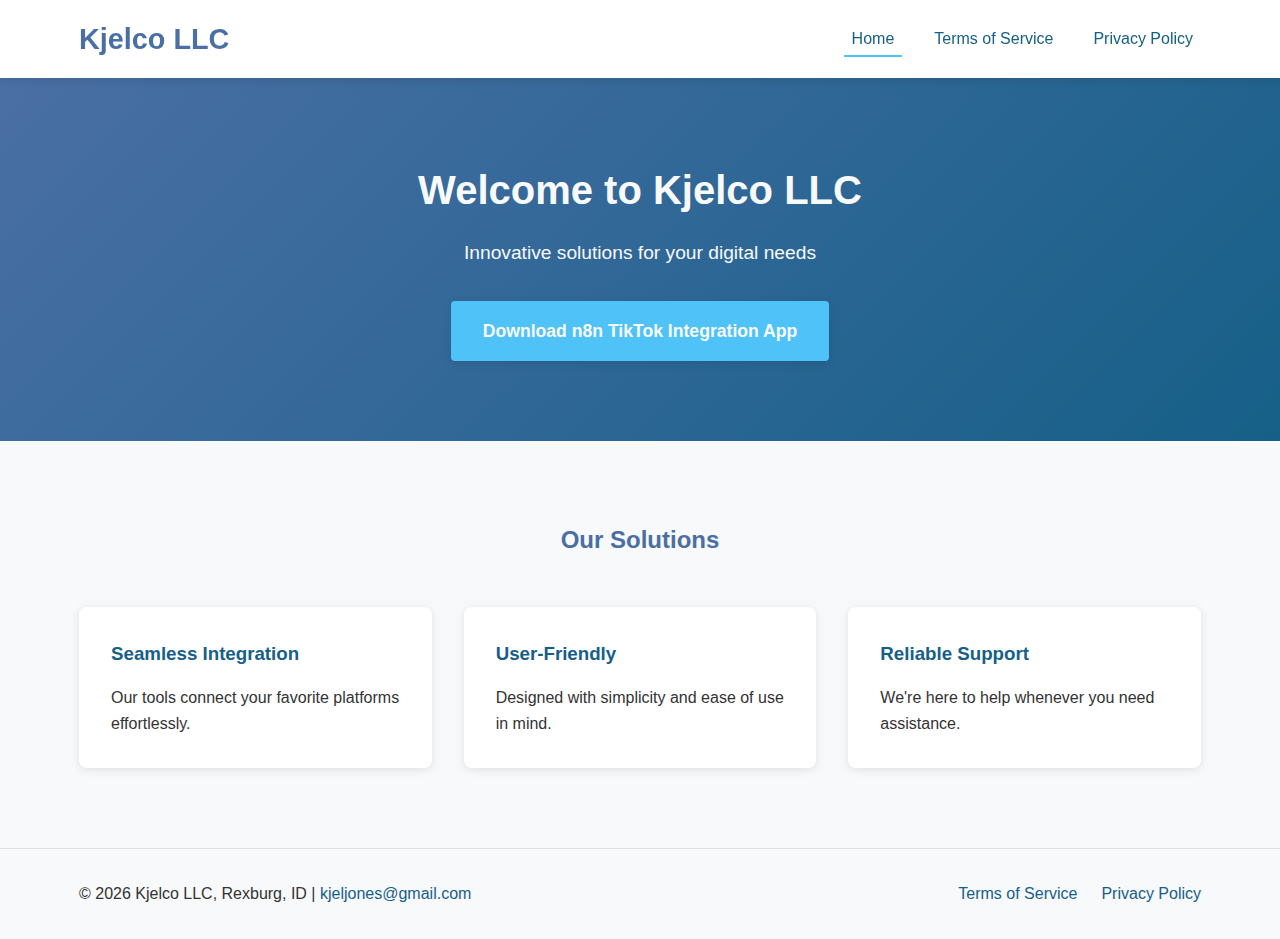
<file: index.html>
<!-- website/index.html -->
<!DOCTYPE html>
<html lang="en">
<head>
    <meta charset="UTF-8">
    <meta name="viewport" content="width=device-width, initial-scale=1.0">
    <title>Kjelco LLC - Home</title>
    <link rel="stylesheet" href="css/style.css">
</head>
<body>
    <header>
        <div class="container">
            <h1>Kjelco LLC</h1>
            <nav>
                <ul>
                    <li><a href="index.html" class="active">Home</a></li>
                    <li><a href="terms.html">Terms of Service</a></li>
                    <li><a href="privacy.html">Privacy Policy</a></li>
                </ul>
            </nav>
        </div>
    </header>

    <main>
        <section class="hero">
            <div class="container">
                <h2>Welcome to Kjelco LLC</h2>
                <p>Innovative solutions for your digital needs</p>
                <a href="downloads/n8n-tiktok-integration.zip" class="btn download-btn" download>
                    <span>Download n8n TikTok Integration App</span>
                </a>
            </div>
        </section>

        <section class="features">
            <div class="container">
                <h2>Our Solutions</h2>
                <div class="feature-grid">
                    <div class="feature-card">
                        <h3>Seamless Integration</h3>
                        <p>Our tools connect your favorite platforms effortlessly.</p>
                    </div>
                    <div class="feature-card">
                        <h3>User-Friendly</h3>
                        <p>Designed with simplicity and ease of use in mind.</p>
                    </div>
                    <div class="feature-card">
                        <h3>Reliable Support</h3>
                        <p>We're here to help whenever you need assistance.</p>
                    </div>
                </div>
            </div>
        </section>
    </main>

    <footer>
        <div class="container">
            <p>&copy; 2023 Kjelco LLC, Rexburg, ID | <a href="mailto:kjeljones@gmail.com">kjeljones@gmail.com</a></p>
            <div class="footer-links">
                <a href="terms.html">Terms of Service</a>
                <a href="privacy.html">Privacy Policy</a>
            </div>
        </div>
    </footer>

    <script src="js/main.js"></script>
</body>
</html>
</file>
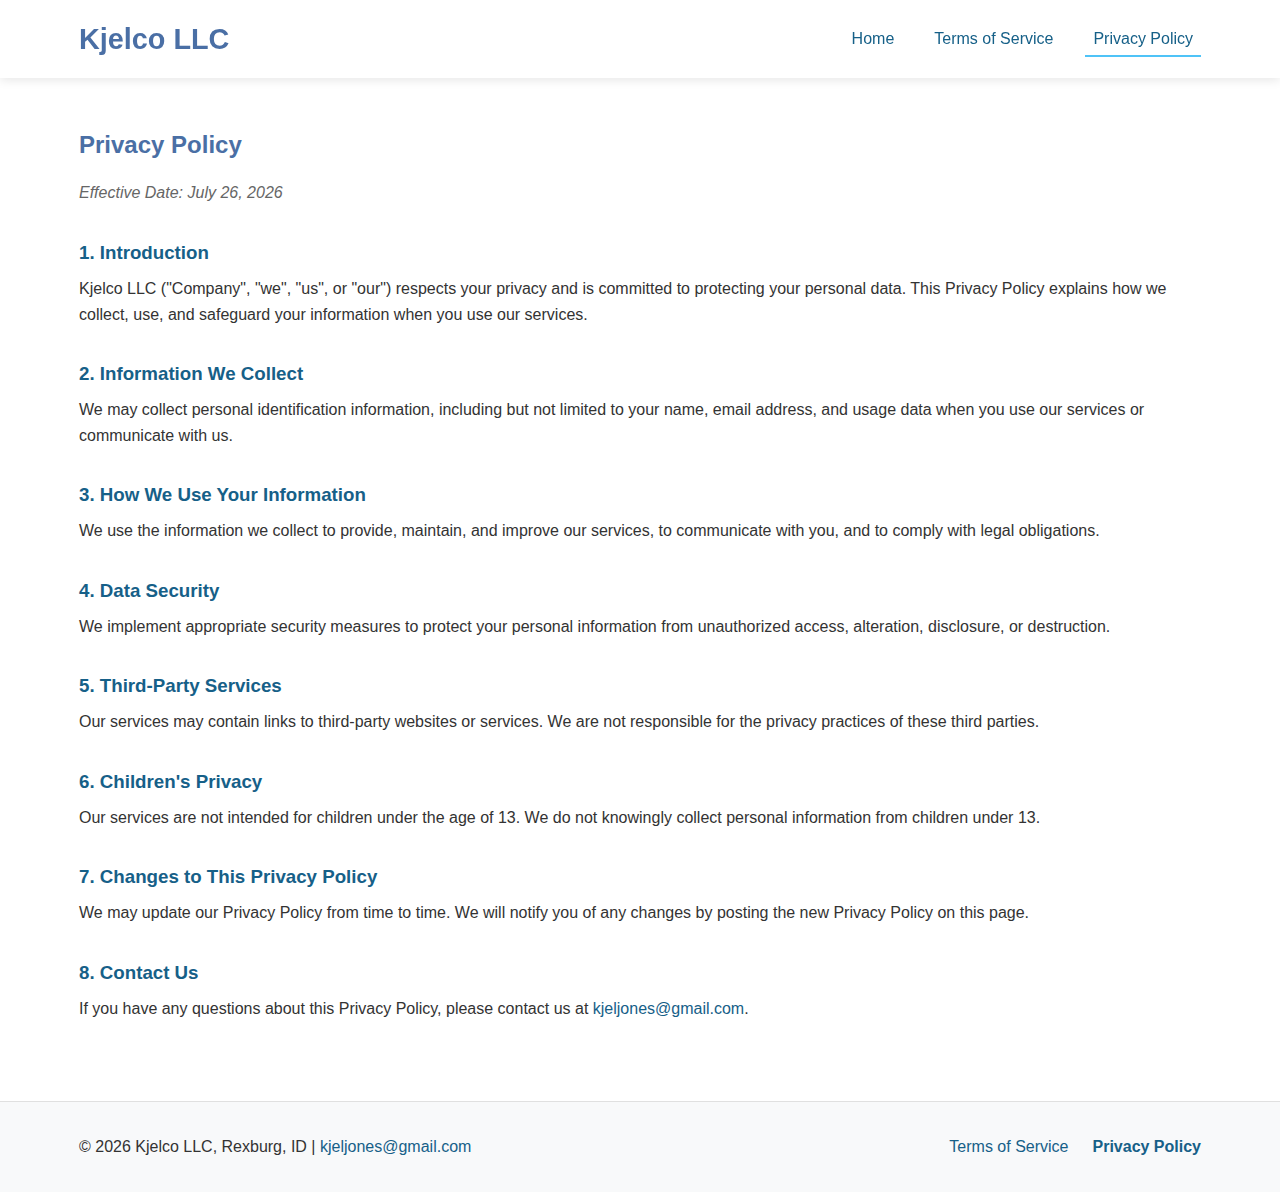
<file: privacy.html>
<!-- website/privacy.html -->
<!DOCTYPE html>
<html lang="en">
<head>
    <meta charset="UTF-8">
    <meta name="viewport" content="width=device-width, initial-scale=1.0">
    <title>Kjelco LLC - Privacy Policy</title>
    <link rel="stylesheet" href="css/style.css">
</head>
<body>
    <header>
        <div class="container">
            <h1>Kjelco LLC</h1>
            <nav>
                <ul>
                    <li><a href="index.html">Home</a></li>
                    <li><a href="terms.html">Terms of Service</a></li>
                    <li><a href="privacy.html" class="active">Privacy Policy</a></li>
                </ul>
            </nav>
        </div>
    </header>

    <main>
        <section class="legal-content">
            <div class="container">
                <h2>Privacy Policy</h2>
                <p class="effective-date">Effective Date: <span id="current-date"></span></p>
                
                <div class="legal-section">
                    <h3>1. Introduction</h3>
                    <p>Kjelco LLC ("Company", "we", "us", or "our") respects your privacy and is committed to protecting your personal data. This Privacy Policy explains how we collect, use, and safeguard your information when you use our services.</p>
                </div>
                
                <div class="legal-section">
                    <h3>2. Information We Collect</h3>
                    <p>We may collect personal identification information, including but not limited to your name, email address, and usage data when you use our services or communicate with us.</p>
                </div>
                
                <div class="legal-section">
                    <h3>3. How We Use Your Information</h3>
                    <p>We use the information we collect to provide, maintain, and improve our services, to communicate with you, and to comply with legal obligations.</p>
                </div>
                
                <div class="legal-section">
                    <h3>4. Data Security</h3>
                    <p>We implement appropriate security measures to protect your personal information from unauthorized access, alteration, disclosure, or destruction.</p>
                </div>
                
                <div class="legal-section">
                    <h3>5. Third-Party Services</h3>
                    <p>Our services may contain links to third-party websites or services. We are not responsible for the privacy practices of these third parties.</p>
                </div>
                
                <div class="legal-section">
                    <h3>6. Children's Privacy</h3>
                    <p>Our services are not intended for children under the age of 13. We do not knowingly collect personal information from children under 13.</p>
                </div>
                
                <div class="legal-section">
                    <h3>7. Changes to This Privacy Policy</h3>
                    <p>We may update our Privacy Policy from time to time. We will notify you of any changes by posting the new Privacy Policy on this page.</p>
                </div>
                
                <div class="legal-section">
                    <h3>8. Contact Us</h3>
                    <p>If you have any questions about this Privacy Policy, please contact us at <a href="mailto:kjeljones@gmail.com">kjeljones@gmail.com</a>.</p>
                </div>
            </div>
        </section>
    </main>

    <footer>
        <div class="container">
            <p>&copy; 2023 Kjelco LLC, Rexburg, ID | <a href="mailto:kjeljones@gmail.com">kjeljones@gmail.com</a></p>
            <div class="footer-links">
                <a href="terms.html">Terms of Service</a>
                <a href="privacy.html" class="active">Privacy Policy</a>
            </div>
        </div>
    </footer>

    <script src="js/main.js"></script>
</body>
</html>
</file>
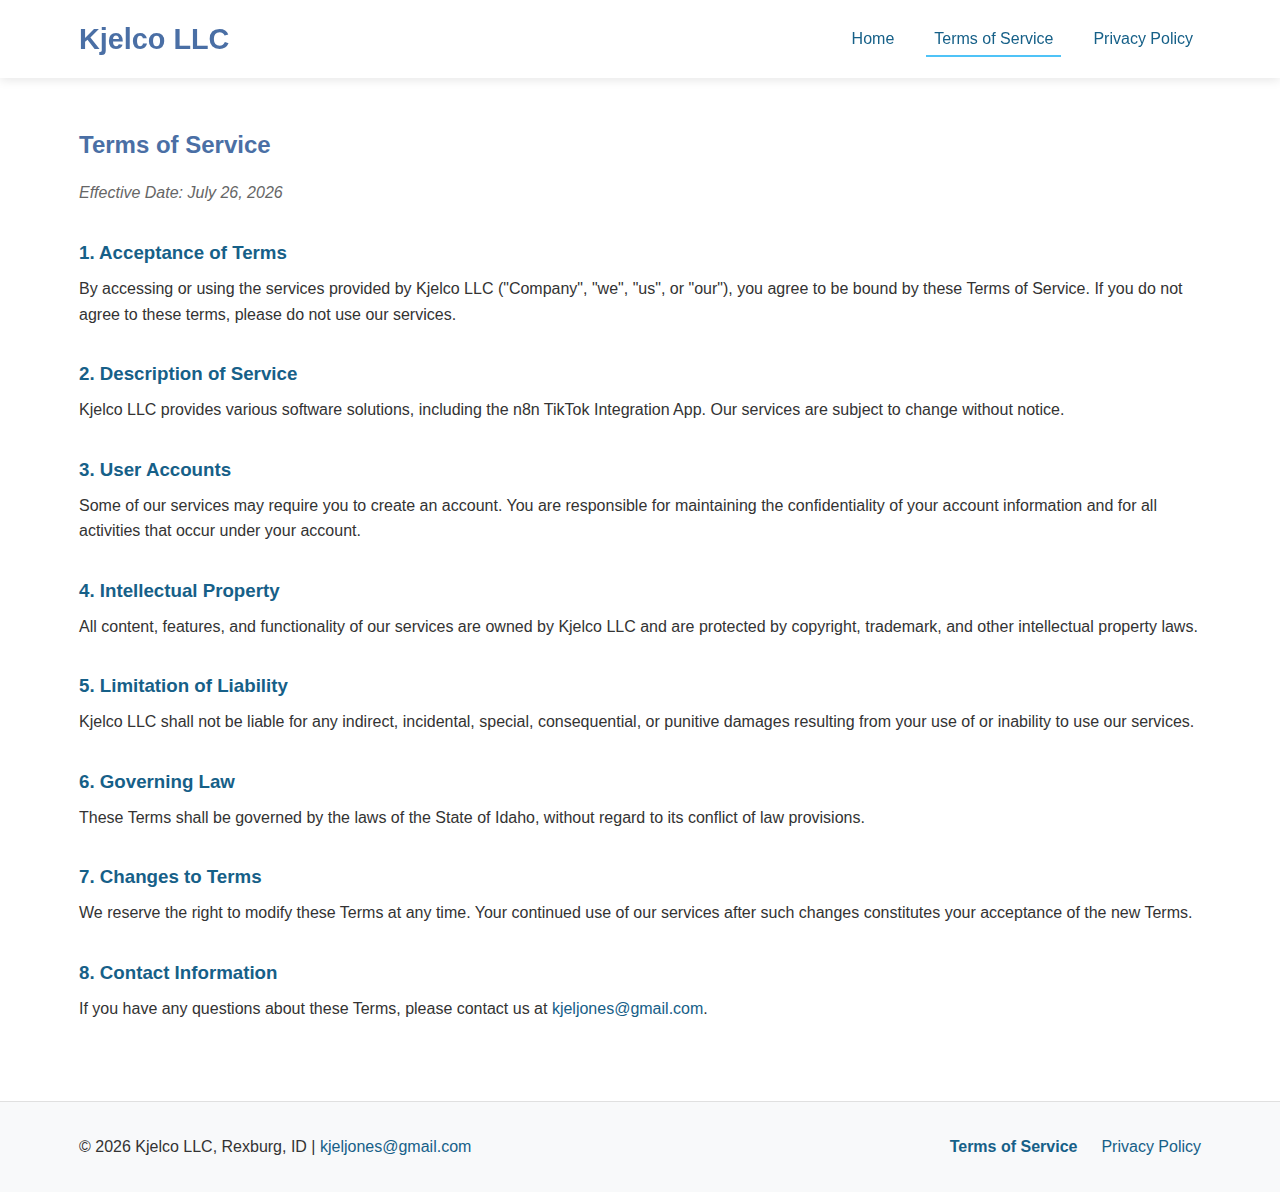
<file: terms.html>
<!-- website/terms.html -->
<!DOCTYPE html>
<html lang="en">
<head>
    <meta charset="UTF-8">
    <meta name="viewport" content="width=device-width, initial-scale=1.0">
    <title>Kjelco LLC - Terms of Service</title>
    <link rel="stylesheet" href="css/style.css">
</head>
<body>
    <header>
        <div class="container">
            <h1>Kjelco LLC</h1>
            <nav>
                <ul>
                    <li><a href="index.html">Home</a></li>
                    <li><a href="terms.html" class="active">Terms of Service</a></li>
                    <li><a href="privacy.html">Privacy Policy</a></li>
                </ul>
            </nav>
        </div>
    </header>

    <main>
        <section class="legal-content">
            <div class="container">
                <h2>Terms of Service</h2>
                <p class="effective-date">Effective Date: <span id="current-date"></span></p>
                
                <div class="legal-section">
                    <h3>1. Acceptance of Terms</h3>
                    <p>By accessing or using the services provided by Kjelco LLC ("Company", "we", "us", or "our"), you agree to be bound by these Terms of Service. If you do not agree to these terms, please do not use our services.</p>
                </div>
                
                <div class="legal-section">
                    <h3>2. Description of Service</h3>
                    <p>Kjelco LLC provides various software solutions, including the n8n TikTok Integration App. Our services are subject to change without notice.</p>
                </div>
                
                <div class="legal-section">
                    <h3>3. User Accounts</h3>
                    <p>Some of our services may require you to create an account. You are responsible for maintaining the confidentiality of your account information and for all activities that occur under your account.</p>
                </div>
                
                <div class="legal-section">
                    <h3>4. Intellectual Property</h3>
                    <p>All content, features, and functionality of our services are owned by Kjelco LLC and are protected by copyright, trademark, and other intellectual property laws.</p>
                </div>
                
                <div class="legal-section">
                    <h3>5. Limitation of Liability</h3>
                    <p>Kjelco LLC shall not be liable for any indirect, incidental, special, consequential, or punitive damages resulting from your use of or inability to use our services.</p>
                </div>
                
                <div class="legal-section">
                    <h3>6. Governing Law</h3>
                    <p>These Terms shall be governed by the laws of the State of Idaho, without regard to its conflict of law provisions.</p>
                </div>
                
                <div class="legal-section">
                    <h3>7. Changes to Terms</h3>
                    <p>We reserve the right to modify these Terms at any time. Your continued use of our services after such changes constitutes your acceptance of the new Terms.</p>
                </div>
                
                <div class="legal-section">
                    <h3>8. Contact Information</h3>
                    <p>If you have any questions about these Terms, please contact us at <a href="mailto:kjeljones@gmail.com">kjeljones@gmail.com</a>.</p>
                </div>
            </div>
        </section>
    </main>

    <footer>
        <div class="container">
            <p>&copy; 2023 Kjelco LLC, Rexburg, ID | <a href="mailto:kjeljones@gmail.com">kjeljones@gmail.com</a></p>
            <div class="footer-links">
                <a href="terms.html" class="active">Terms of Service</a>
                <a href="privacy.html">Privacy Policy</a>
            </div>
        </div>
    </footer>

    <script src="js/main.js"></script>
</body>
</html>
</file>
<file: css/style.css>
/* website/css/style.css */
/* Base Styles */
:root {
    --primary-color: #4a6fa5;
    --secondary-color: #166088;
    --accent-color: #4fc3f7;
    --text-color: #333;
    --light-text: #f8f9fa;
    --background-color: #ffffff;
    --light-background: #f8f9fa;
    --border-color: #e0e0e0;
    --shadow: 0 2px 10px rgba(0, 0, 0, 0.1);
    --transition: all 0.3s ease;
}

* {
    margin: 0;
    padding: 0;
    box-sizing: border-box;
}

body {
    font-family: 'Segoe UI', Tahoma, Geneva, Verdana, sans-serif;
    line-height: 1.6;
    color: var(--text-color);
    background-color: var(--background-color);
}

.container {
    width: 90%;
    max-width: 1200px;
    margin: 0 auto;
    padding: 0 15px;
}

a {
    color: var(--secondary-color);
    text-decoration: none;
    transition: var(--transition);
}

a:hover {
    color: var(--primary-color);
}

/* Header Styles */
header {
    background-color: var(--background-color);
    box-shadow: var(--shadow);
    padding: 1rem 0;
    position: sticky;
    top: 0;
    z-index: 100;
}

header .container {
    display: flex;
    justify-content: space-between;
    align-items: center;
}

header h1 {
    color: var(--primary-color);
    font-size: 1.8rem;
}

nav ul {
    display: flex;
    list-style: none;
}

nav ul li {
    margin-left: 1.5rem;
}

nav ul li a {
    padding: 0.5rem;
    border-bottom: 2px solid transparent;
}

nav ul li a:hover,
nav ul li a.active {
    border-bottom: 2px solid var(--accent-color);
}

/* Hero Section */
.hero {
    background: linear-gradient(135deg, var(--primary-color), var(--secondary-color));
    color: var(--light-text);
    padding: 5rem 0;
    text-align: center;
}

.hero h2 {
    font-size: 2.5rem;
    margin-bottom: 1rem;
}

.hero p {
    font-size: 1.2rem;
    margin-bottom: 2rem;
}

/* Button Styles */
.btn {
    display: inline-block;
    background-color: var(--accent-color);
    color: var(--light-text);
    padding: 0.8rem 1.5rem;
    border-radius: 4px;
    font-weight: 600;
    transition: var(--transition);
    box-shadow: var(--shadow);
}

.btn:hover {
    background-color: var(--secondary-color);
    color: var(--light-text);
    transform: translateY(-2px);
    box-shadow: 0 4px 15px rgba(0, 0, 0, 0.2);
}

.download-btn {
    font-size: 1.1rem;
    padding: 1rem 2rem;
}

/* Features Section */
.features {
    padding: 5rem 0;
    background-color: var(--light-background);
}

.features h2 {
    text-align: center;
    margin-bottom: 3rem;
    color: var(--primary-color);
}

.feature-grid {
    display: grid;
    grid-template-columns: repeat(auto-fit, minmax(300px, 1fr));
    gap: 2rem;
}

.feature-card {
    background-color: var(--background-color);
    padding: 2rem;
    border-radius: 8px;
    box-shadow: var(--shadow);
    transition: var(--transition);
}

.feature-card:hover {
    transform: translateY(-5px);
    box-shadow: 0 8px 20px rgba(0, 0, 0, 0.15);
}

.feature-card h3 {
    color: var(--secondary-color);
    margin-bottom: 1rem;
}

/* Legal Content Styles */
.legal-content {
    padding: 3rem 0;
}

.legal-content h2 {
    color: var(--primary-color);
    margin-bottom: 1rem;
}

.effective-date {
    color: #666;
    font-style: italic;
    margin-bottom: 2rem;
}

.legal-section {
    margin-bottom: 2rem;
}

.legal-section h3 {
    color: var(--secondary-color);
    margin-bottom: 0.5rem;
}

/* Footer Styles */
footer {
    background-color: var(--light-background);
    padding: 2rem 0;
    border-top: 1px solid var(--border-color);
}

footer .container {
    display: flex;
    justify-content: space-between;
    align-items: center;
    flex-wrap: wrap;
}

.footer-links {
    display: flex;
    gap: 1.5rem;
}

.footer-links a.active {
    font-weight: bold;
}

/* Responsive Styles */
@media (max-width: 768px) {
    header .container {
        flex-direction: column;
        text-align: center;
    }
    
    nav ul {
        margin-top: 1rem;
    }
    
    nav ul li {
        margin: 0 0.5rem;
    }
    
    footer .container {
        flex-direction: column;
        text-align: center;
    }
    
    .footer-links {
        margin-top: 1rem;
    }
}

@media (max-width: 480px) {
    .hero h2 {
        font-size: 2rem;
    }
    
    .download-btn {
        font-size: 1rem;
        padding: 0.8rem 1.5rem;
    }
}
</file>
